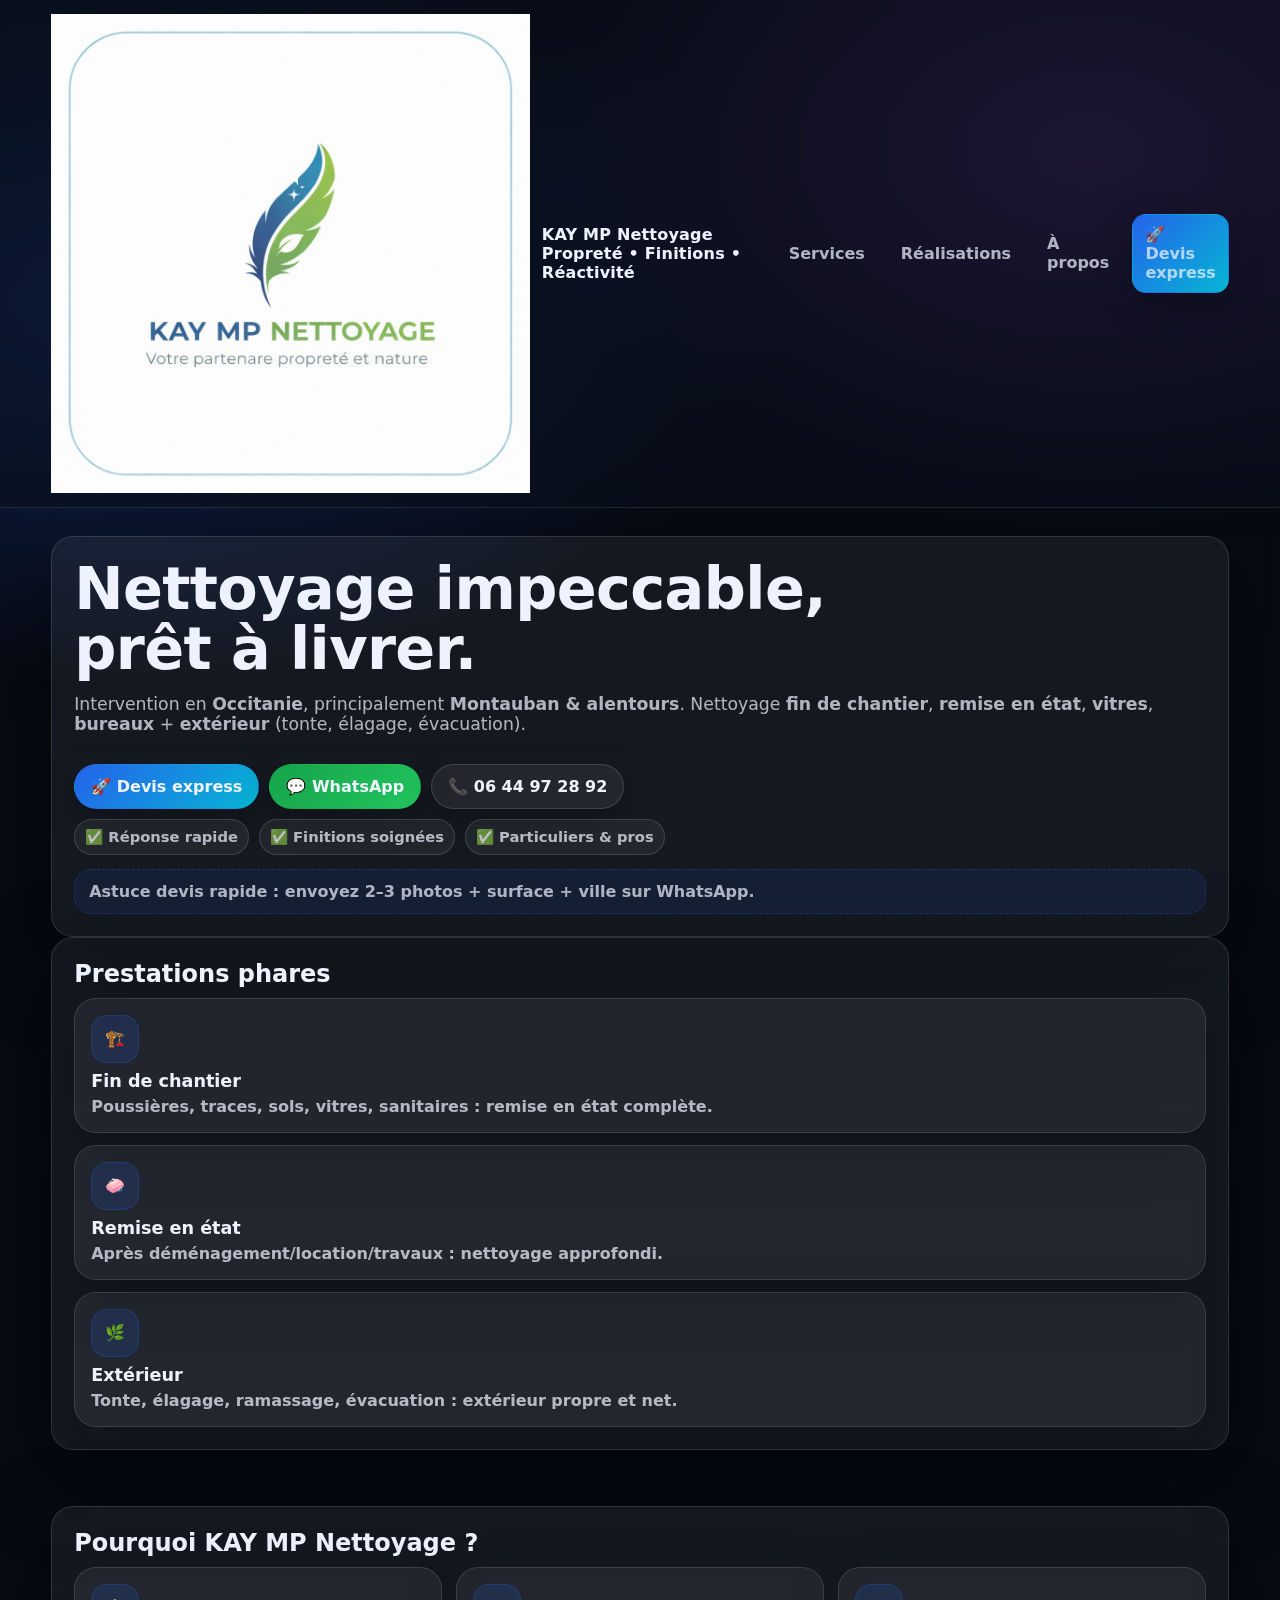
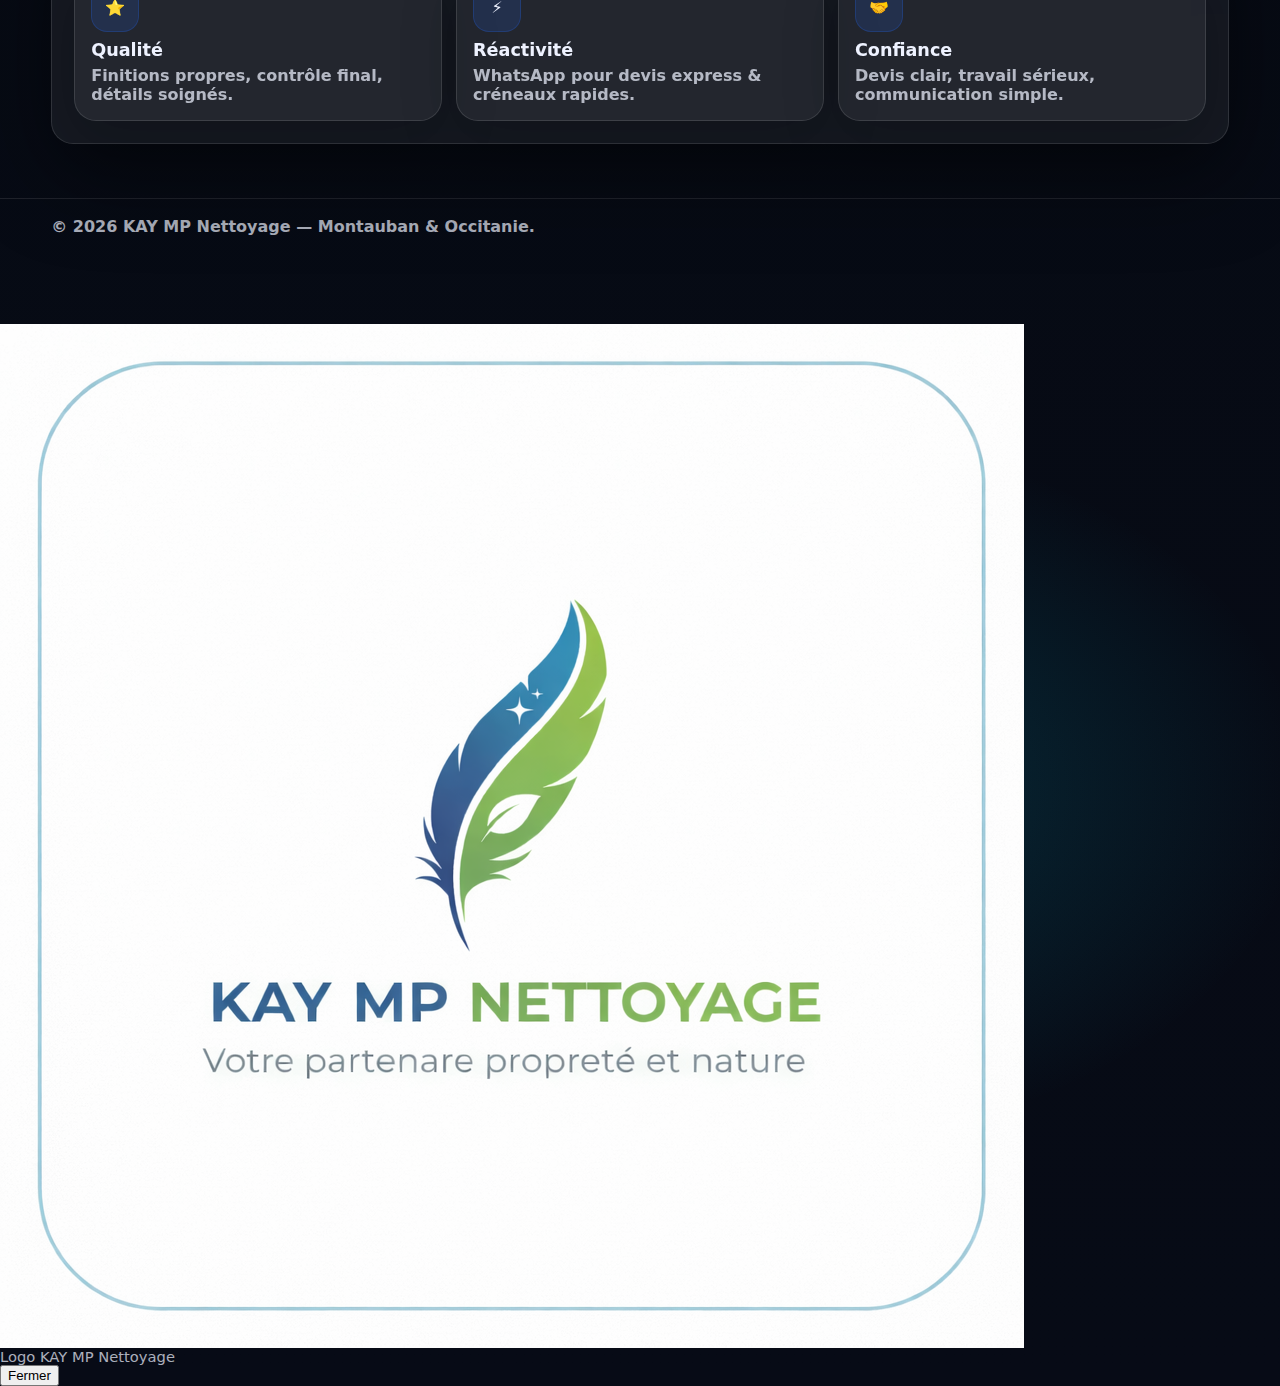
<file: index.html>
<!DOCTYPE html>
<html lang="fr">
<head>
  <meta charset="UTF-8" />
  <meta name="viewport" content="width=device-width, initial-scale=1.0" />
  <title>KAY MP Nettoyage | Fin de chantier & extérieur à Montauban</title>
  <meta name="description" content="KAY MP Nettoyage à Montauban : fin de chantier, remise en état, vitres, bureaux + extérieur (tonte, élagage, évacuation). Devis rapide." />
  <link rel="stylesheet" href="style.css" />
</head>
<body>

<header class="topbar">
  <div class="container">
    <div class="nav">
      <a class="brand" href="index.html">
        <div class="logoWrap">
          <img class="logoImg" src="images/logo.jpg" alt="Logo KAY MP Nettoyage" data-open-logo />
        </div>
        <div class="title">
          <b>KAY MP Nettoyage</b>
          <span>Propreté • Finitions • Réactivité</span>
        </div>
      </a>

      <button id="burgerBtn" class="hamburger" type="button" aria-label="Menu">☰</button>

      <nav class="navlinks" id="navMenu">
        <a href="services.html">Services</a>
        <a href="realisations.html">Réalisations</a>
        <a href="apropos.html">À propos</a>
        <a href="contact.html" class="btn primary">🚀 Devis express</a>
      </nav>
    </div>
  </div>
</header>

<main class="section">
  <div class="container">
    <div class="grid">
      <section class="card">
        <h1 class="h1">Nettoyage impeccable,<br/>prêt à livrer.</h1>
        <p class="lead">
          Intervention en <strong>Occitanie</strong>, principalement <strong>Montauban & alentours</strong>.
          Nettoyage <strong>fin de chantier</strong>, <strong>remise en état</strong>, <strong>vitres</strong>, <strong>bureaux</strong>
          + <strong>extérieur</strong> (tonte, élagage, évacuation).
        </p>

        <div style="height:14px"></div>
        <div class="btnrow">
          <a class="btn primary" href="contact.html">🚀 Devis express</a>
          <a class="btn success" href="https://wa.me/33644972892" target="_blank" rel="noopener">💬 WhatsApp</a>
          <a class="btn" href="tel:+33644972892">📞 06 44 97 28 92</a>
        </div>

        <div class="badges">
          <span class="badge">✅ Réponse rapide</span>
          <span class="badge">✅ Finitions soignées</span>
          <span class="badge">✅ Particuliers & pros</span>
        </div>

        <div style="height:14px"></div>
        <div class="notice">
          <strong>Astuce devis rapide :</strong> envoyez <strong>2–3 photos</strong> + <strong>surface</strong> + <strong>ville</strong> sur WhatsApp.
        </div>
      </section>

      <aside class="card soft">
        <h2 style="margin:0 0 10px;">Prestations phares</h2>

        <div class="service" style="margin-bottom:12px;">
          <div class="icon">🏗️</div>
          <h3>Fin de chantier</h3>
          <p>Poussières, traces, sols, vitres, sanitaires : remise en état complète.</p>
        </div>

        <div class="service" style="margin-bottom:12px;">
          <div class="icon">🧼</div>
          <h3>Remise en état</h3>
          <p>Après déménagement/location/travaux : nettoyage approfondi.</p>
        </div>

        <div class="service">
          <div class="icon">🌿</div>
          <h3>Extérieur</h3>
          <p>Tonte, élagage, ramassage, évacuation : extérieur propre et net.</p>
        </div>
      </aside>
    </div>
  </div>
</main>

<section class="section tight">
  <div class="container">
    <div class="card">
      <h2 style="margin:0 0 10px;">Pourquoi KAY MP Nettoyage ?</h2>
      <div class="cards">
        <div class="service">
          <div class="icon">⭐</div>
          <h3>Qualité</h3>
          <p>Finitions propres, contrôle final, détails soignés.</p>
        </div>
        <div class="service">
          <div class="icon">⚡</div>
          <h3>Réactivité</h3>
          <p>WhatsApp pour devis express & créneaux rapides.</p>
        </div>
        <div class="service">
          <div class="icon">🤝</div>
          <h3>Confiance</h3>
          <p>Devis clair, travail sérieux, communication simple.</p>
        </div>
      </div>
    </div>
  </div>
</section>

<footer class="footer">
  <div class="container">
    <div>© <span id="y"></span> KAY MP Nettoyage — Montauban & Occitanie.</div>
  </div>
</footer>

<!-- Modal logo -->
<div class="modal" id="logoModal" aria-hidden="true">
  <div class="modalBox">
    <img src="images/logo.jpg" alt="Logo KAY MP Nettoyage (grand)" />
    <div class="modalBar">
      <div class="small">Logo KAY MP Nettoyage</div>
      <button class="closeBtn" id="closeLogo">Fermer</button>
    </div>
  </div>
</div>

<script src="script.js"></script>
</body>
  </html>
</file>
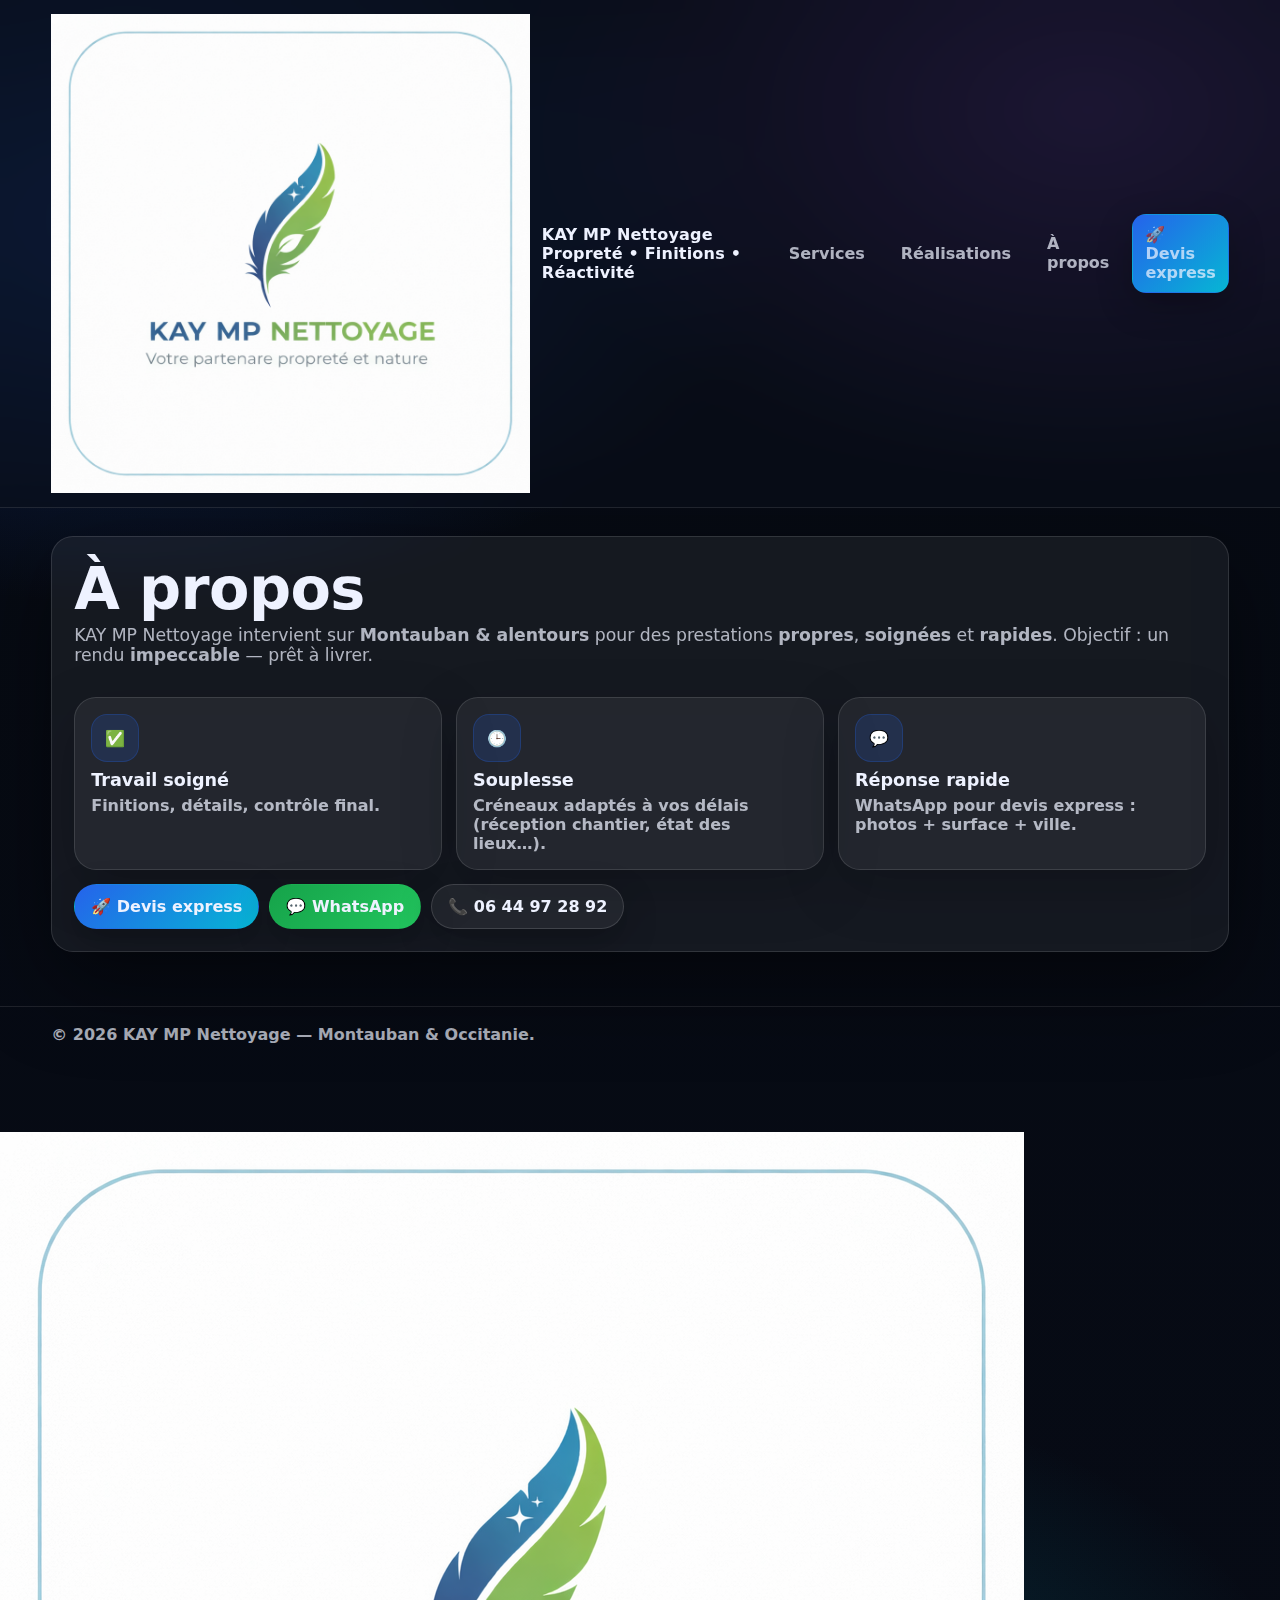
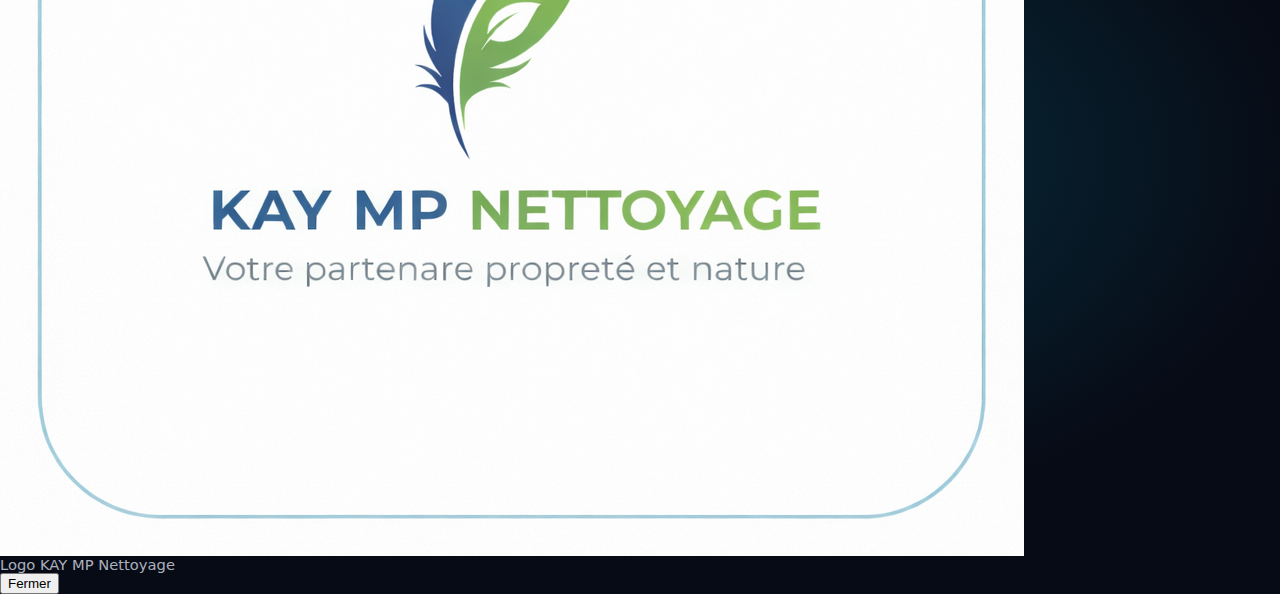
<file: apropos.html>
<!DOCTYPE html>
<html lang="fr">
<head>
  <meta charset="UTF-8" />
  <meta name="viewport" content="width=device-width, initial-scale=1.0" />
  <title>À propos | KAY MP Nettoyage</title>
  <meta name="description" content="KAY MP Nettoyage à Montauban : propreté, finitions, réactivité. Fin de chantier, remise en état, extérieur." />
  <link rel="stylesheet" href="style.css" />
</head>
<body>

<header class="topbar">
  <div class="container">
    <div class="nav">
      <a class="brand" href="index.html">
        <div class="logoWrap">
          <img class="logoImg" src="images/logo.jpg" alt="Logo KAY MP Nettoyage" data-open-logo />
        </div>
        <div class="title">
          <b>KAY MP Nettoyage</b>
          <span>Propreté • Finitions • Réactivité</span>
        </div>
      </a>

      <button id="burgerBtn" class="hamburger" type="button" aria-label="Menu">☰</button>

      <nav class="navlinks" id="navMenu">
        <a href="services.html">Services</a>
        <a href="realisations.html">Réalisations</a>
        <a href="apropos.html">À propos</a>
        <a href="contact.html" class="btn primary">🚀 Devis express</a>
      </nav>
    </div>
  </div>
</header>

<main class="section">
  <div class="container">
    <div class="card">
      <h1 class="h1" style="margin-bottom:6px;">À propos</h1>
      <p class="lead">
        KAY MP Nettoyage intervient sur <strong>Montauban & alentours</strong> pour des prestations
        <strong>propres</strong>, <strong>soignées</strong> et <strong>rapides</strong>.
        Objectif : un rendu <strong>impeccable</strong> — prêt à livrer.
      </p>

      <div style="height:16px"></div>
      <div class="cards">
        <div class="service">
          <div class="icon">✅</div>
          <h3>Travail soigné</h3>
          <p>Finitions, détails, contrôle final.</p>
        </div>
        <div class="service">
          <div class="icon">🕒</div>
          <h3>Souplesse</h3>
          <p>Créneaux adaptés à vos délais (réception chantier, état des lieux…).</p>
        </div>
        <div class="service">
          <div class="icon">💬</div>
          <h3>Réponse rapide</h3>
          <p>WhatsApp pour devis express : photos + surface + ville.</p>
        </div>
      </div>

      <div style="height:14px"></div>
      <div class="btnrow">
        <a class="btn primary" href="contact.html">🚀 Devis express</a>
        <a class="btn success" href="https://wa.me/33644972892" target="_blank" rel="noopener">💬 WhatsApp</a>
        <a class="btn" href="tel:+33644972892">📞 06 44 97 28 92</a>
      </div>
    </div>
  </div>
</main>

<footer class="footer">
  <div class="container">
    <div>© <span id="y"></span> KAY MP Nettoyage — Montauban & Occitanie.</div>
  </div>
</footer>

<!-- Modal logo -->
<div class="modal" id="logoModal" aria-hidden="true">
  <div class="modalBox">
    <img src="images/logo.jpg" alt="Logo KAY MP Nettoyage (grand)" />
    <div class="modalBar">
      <div class="small">Logo KAY MP Nettoyage</div>
      <button class="closeBtn" id="closeLogo">Fermer</button>
    </div>
  </div>
</div>

<script src="script.js"></script>
</body>
  </html>
</file>
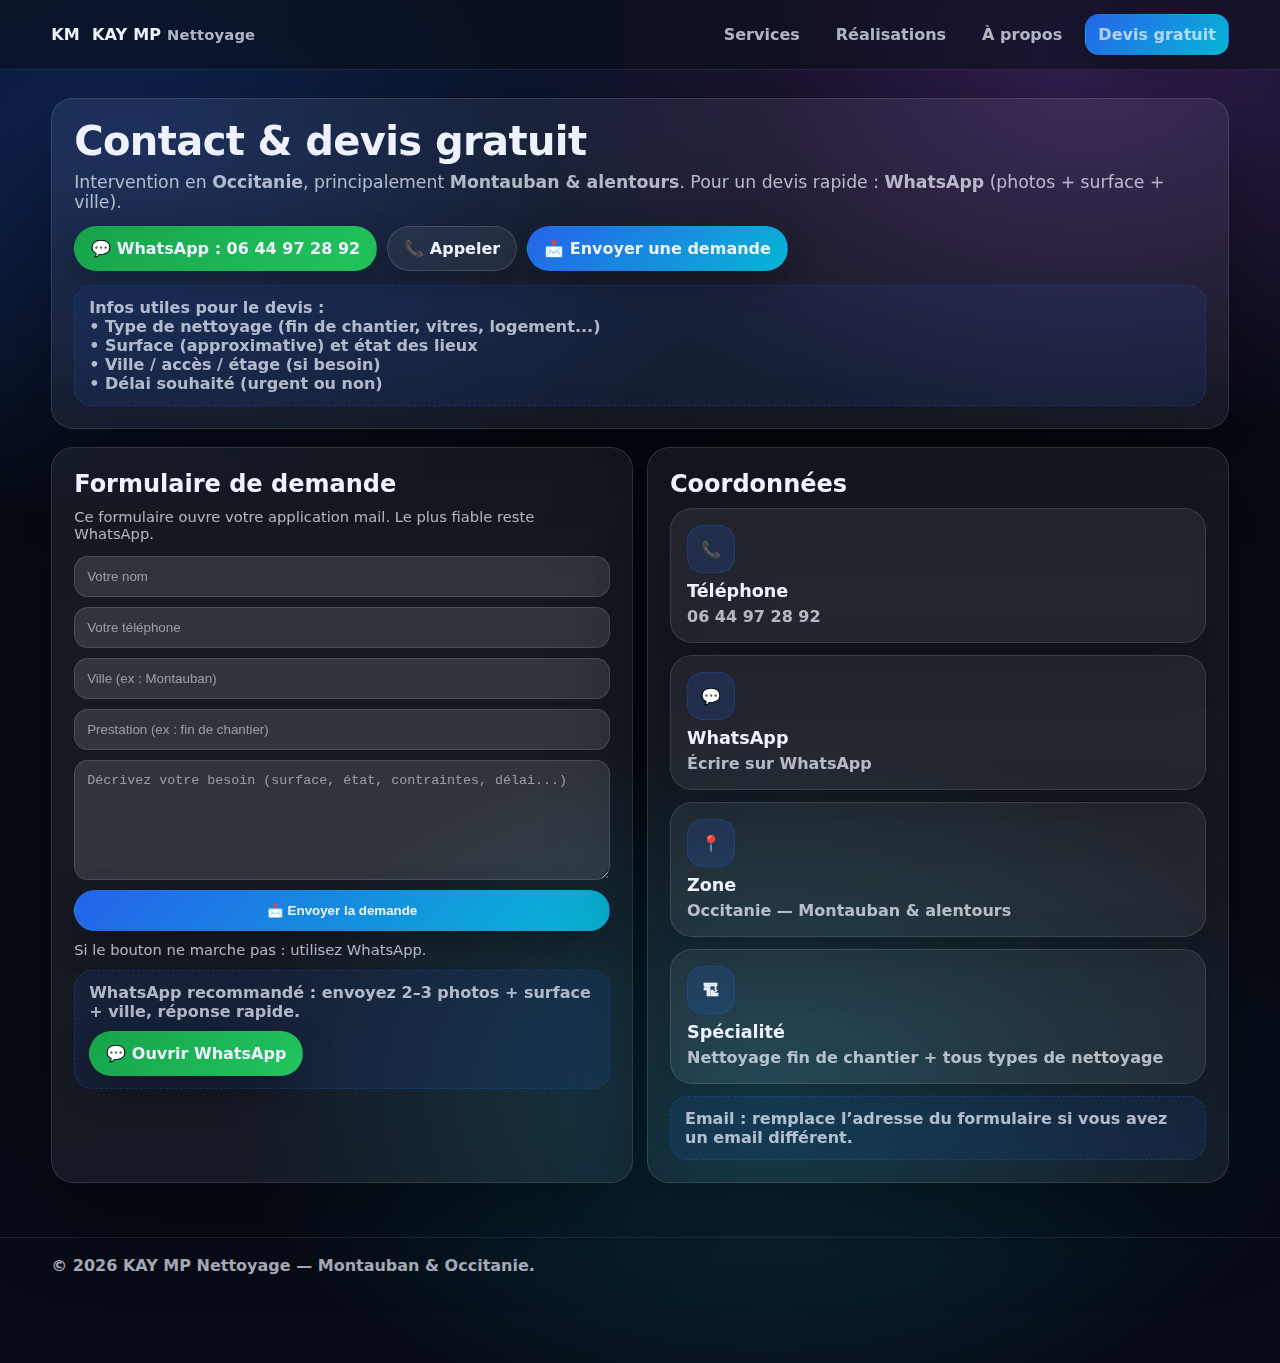
<file: contact.html>
<!DOCTYPE html>
<html lang="fr">
<head>
  <meta charset="UTF-8" />
  <meta name="viewport" content="width=device-width, initial-scale=1.0" />
  <title>Contact & Devis | KAY MP Nettoyage</title>
  <meta name="description" content="Contactez KAY MP Nettoyage à Montauban : devis gratuit, WhatsApp, téléphone. Spécialiste fin de chantier et remise en état." />
  <link rel="stylesheet" href="style.css" />
</head>
<body>

<header class="topbar">
  <div class="container">
    <div class="nav">
      <a class="brand" href="index.html">
        <div class="logo">KM</div>
        <div>KAY MP <span class="small">Nettoyage</span></div>
      </a>

      <div class="hamburger" onclick="toggleMenu()">☰</div>

      <nav class="navlinks" id="navMenu">
        <a href="services.html">Services</a>
        <a href="realisations.html">Réalisations</a>
        <a href="apropos.html">À propos</a>
        <a href="contact.html" class="btn primary">Devis gratuit</a>
      </nav>
    </div>
  </div>
</header>

<main class="section">
  <div class="container">

    <div class="card">
      <h1 class="h1" style="font-size:clamp(26px,3.2vw,40px);margin-bottom:10px;">Contact & devis gratuit</h1>
      <p class="lead" style="margin:0;">
        Intervention en <strong>Occitanie</strong>, principalement <strong>Montauban & alentours</strong>.
        Pour un devis rapide : <strong>WhatsApp</strong> (photos + surface + ville).
      </p>

      <div style="height:14px;"></div>
      <div class="btnrow">
        <a class="btn success" href="https://wa.me/33644972892" target="_blank" rel="noopener">💬 WhatsApp : 06 44 97 28 92</a>
        <a class="btn" href="tel:+33644972892">📞 Appeler</a>
        <a class="btn primary" href="#form">📩 Envoyer une demande</a>
      </div>

      <div style="height:14px;"></div>
      <div class="notice">
        <strong>Infos utiles pour le devis :</strong><br/>
        • Type de nettoyage (fin de chantier, vitres, logement...)<br/>
        • Surface (approximative) et état des lieux<br/>
        • Ville / accès / étage (si besoin)<br/>
        • Délai souhaité (urgent ou non)
      </div>
    </div>

    <div style="height:18px;"></div>

    <div class="split">
      <section class="card" id="form">
        <h2 style="margin:0 0 10px;">Formulaire de demande</h2>
        <p class="small" style="margin:0 0 14px;">
          Ce formulaire ouvre votre application mail. Le plus fiable reste WhatsApp.
        </p>

        <form action="mailto:contact@kaympnettoyage.fr" method="post" enctype="text/plain">
          <div style="display:grid;gap:10px;">
            <input type="text" name="Nom" placeholder="Votre nom" required>
            <input type="tel" name="Téléphone" placeholder="Votre téléphone" required>
            <input type="text" name="Ville" placeholder="Ville (ex : Montauban)" required>
            <input type="text" name="Prestation" placeholder="Prestation (ex : fin de chantier)" required>
            <textarea name="Message" placeholder="Décrivez votre besoin (surface, état, contraintes, délai...)" required></textarea>

            <button type="submit" class="btn primary">📩 Envoyer la demande</button>
            <div class="small">Si le bouton ne marche pas : utilisez WhatsApp.</div>
          </div>
        </form>

        <div style="height:12px;"></div>
        <div class="notice">
          <strong>WhatsApp recommandé :</strong> envoyez 2–3 photos + surface + ville, réponse rapide.
          <div style="height:10px;"></div>
          <a class="btn success" href="https://wa.me/33644972892" target="_blank" rel="noopener">💬 Ouvrir WhatsApp</a>
        </div>
      </section>

      <aside class="card">
        <h2 style="margin:0 0 10px;">Coordonnées</h2>

        <div class="service" style="margin-bottom:12px;">
          <div class="icon">📞</div>
          <h3>Téléphone</h3>
          <p><a href="tel:+33644972892">06 44 97 28 92</a></p>
        </div>

        <div class="service" style="margin-bottom:12px;">
          <div class="icon">💬</div>
          <h3>WhatsApp</h3>
          <p><a href="https://wa.me/33644972892" target="_blank" rel="noopener">Écrire sur WhatsApp</a></p>
        </div>

        <div class="service" style="margin-bottom:12px;">
          <div class="icon">📍</div>
          <h3>Zone</h3>
          <p>Occitanie — Montauban & alentours</p>
        </div>

        <div class="service">
          <div class="icon">🏗</div>
          <h3>Spécialité</h3>
          <p>Nettoyage fin de chantier + tous types de nettoyage</p>
        </div>

        <div style="height:12px;"></div>
        <div class="notice">
          <strong>Email :</strong> remplace l’adresse du formulaire si vous avez un email différent.
        </div>
      </aside>
    </div>

  </div>
</main>

<footer class="footer">
  <div class="container">
    <div>© <span id="y"></span> KAY MP Nettoyage — Montauban & Occitanie.</div>
  </div>
</footer>

<script>
  document.getElementById("y").textContent = new Date().getFullYear();

  function toggleMenu(){
    document.getElementById("navMenu").classList.toggle("show");
  }

  // Fermer le menu si on clique en dehors (mobile)
  document.addEventListener("click", (e) => {
    const menu = document.getElementById("navMenu");
    const burger = document.querySelector(".hamburger");
    if (!menu || !burger) return;
    const clickedInside = menu.contains(e.target) || burger.contains(e.target);
    if (!clickedInside) menu.classList.remove("show");
  });
</script>

</body>
</html>
</file>
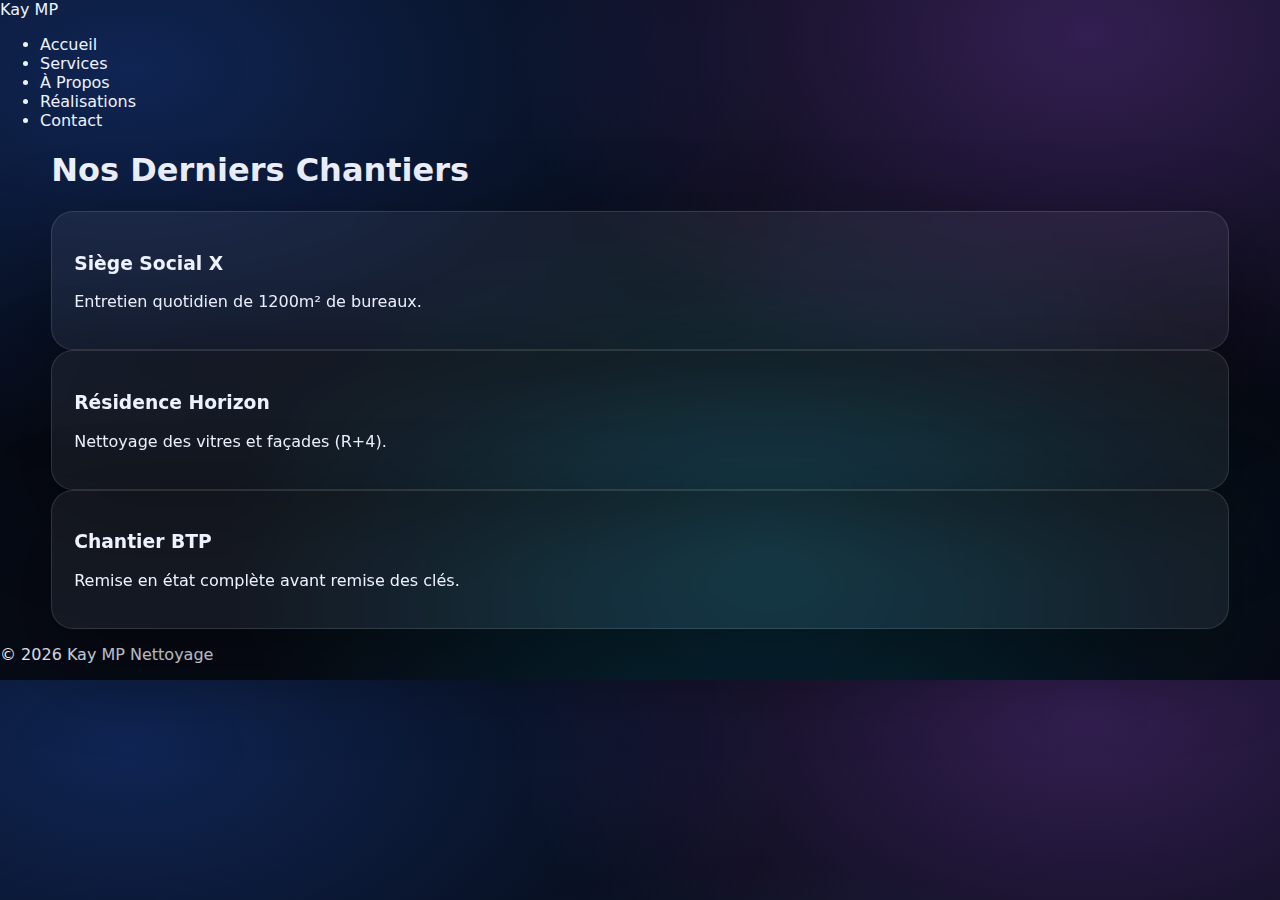
<file: réalisations.html>
<!DOCTYPE html>
<html lang="fr">
<head>
    <meta charset="UTF-8">
    <title>Réalisations | Kay MP Nettoyage</title>
    <link rel="stylesheet" href="style.css">
</head>
<body>
    <nav>
        <div class="logo">Kay MP</div>
        <ul>
            <li><a href="index.html">Accueil</a></li>
            <li><a href="services.html">Services</a></li>
            <li><a href="apropos.html">À Propos</a></li>
            <li><a href="realisations.html">Réalisations</a></li>
            <li><a href="contact.html">Contact</a></li>
        </ul>
    </nav>
    <div class="container">
        <h1>Nos Derniers Chantiers</h1>
        <div class="grid">
            <div class="card"><h3>Siège Social X</h3><p>Entretien quotidien de 1200m² de bureaux.</p></div>
            <div class="card"><h3>Résidence Horizon</h3><p>Nettoyage des vitres et façades (R+4).</p></div>
            <div class="card"><h3>Chantier BTP</h3><p>Remise en état complète avant remise des clés.</p></div>
        </div>
    </div>
    <footer><p>&copy; 2026 Kay MP Nettoyage</p></footer>
</body>
</html>
</file>
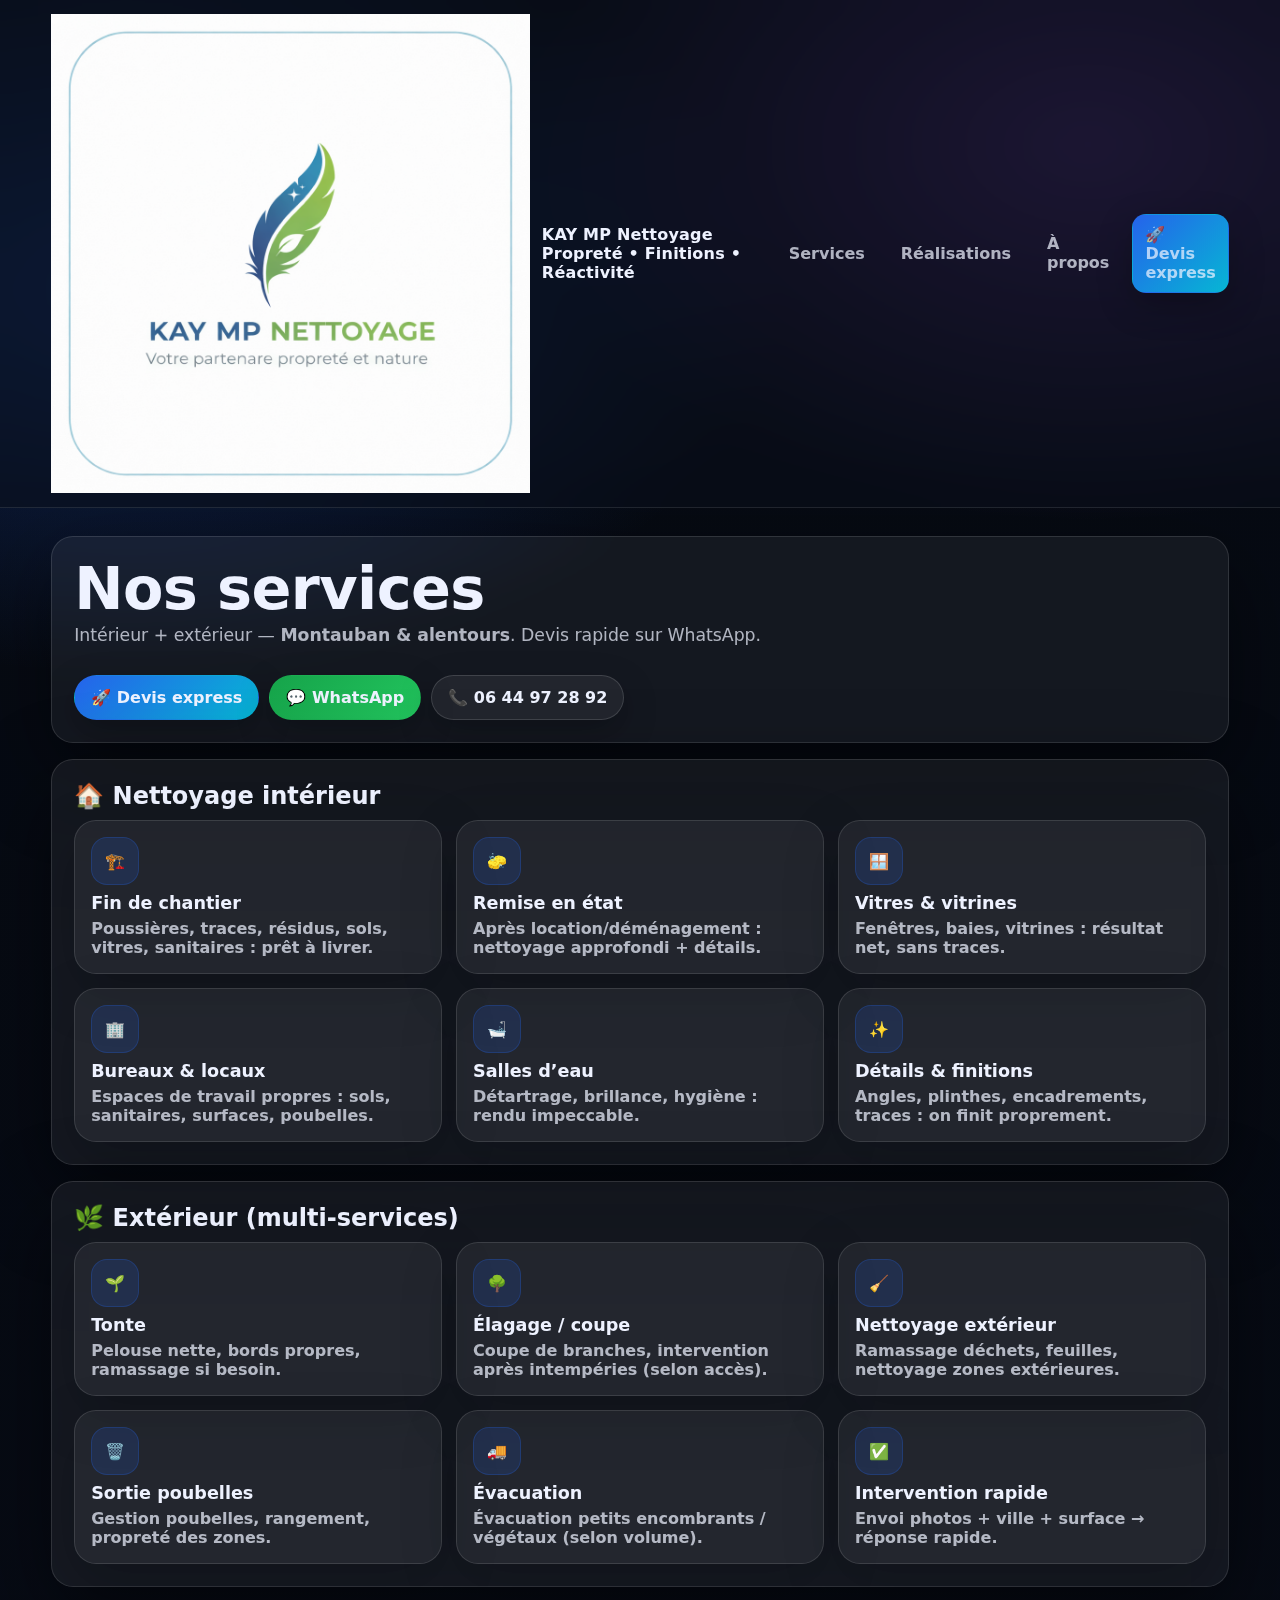
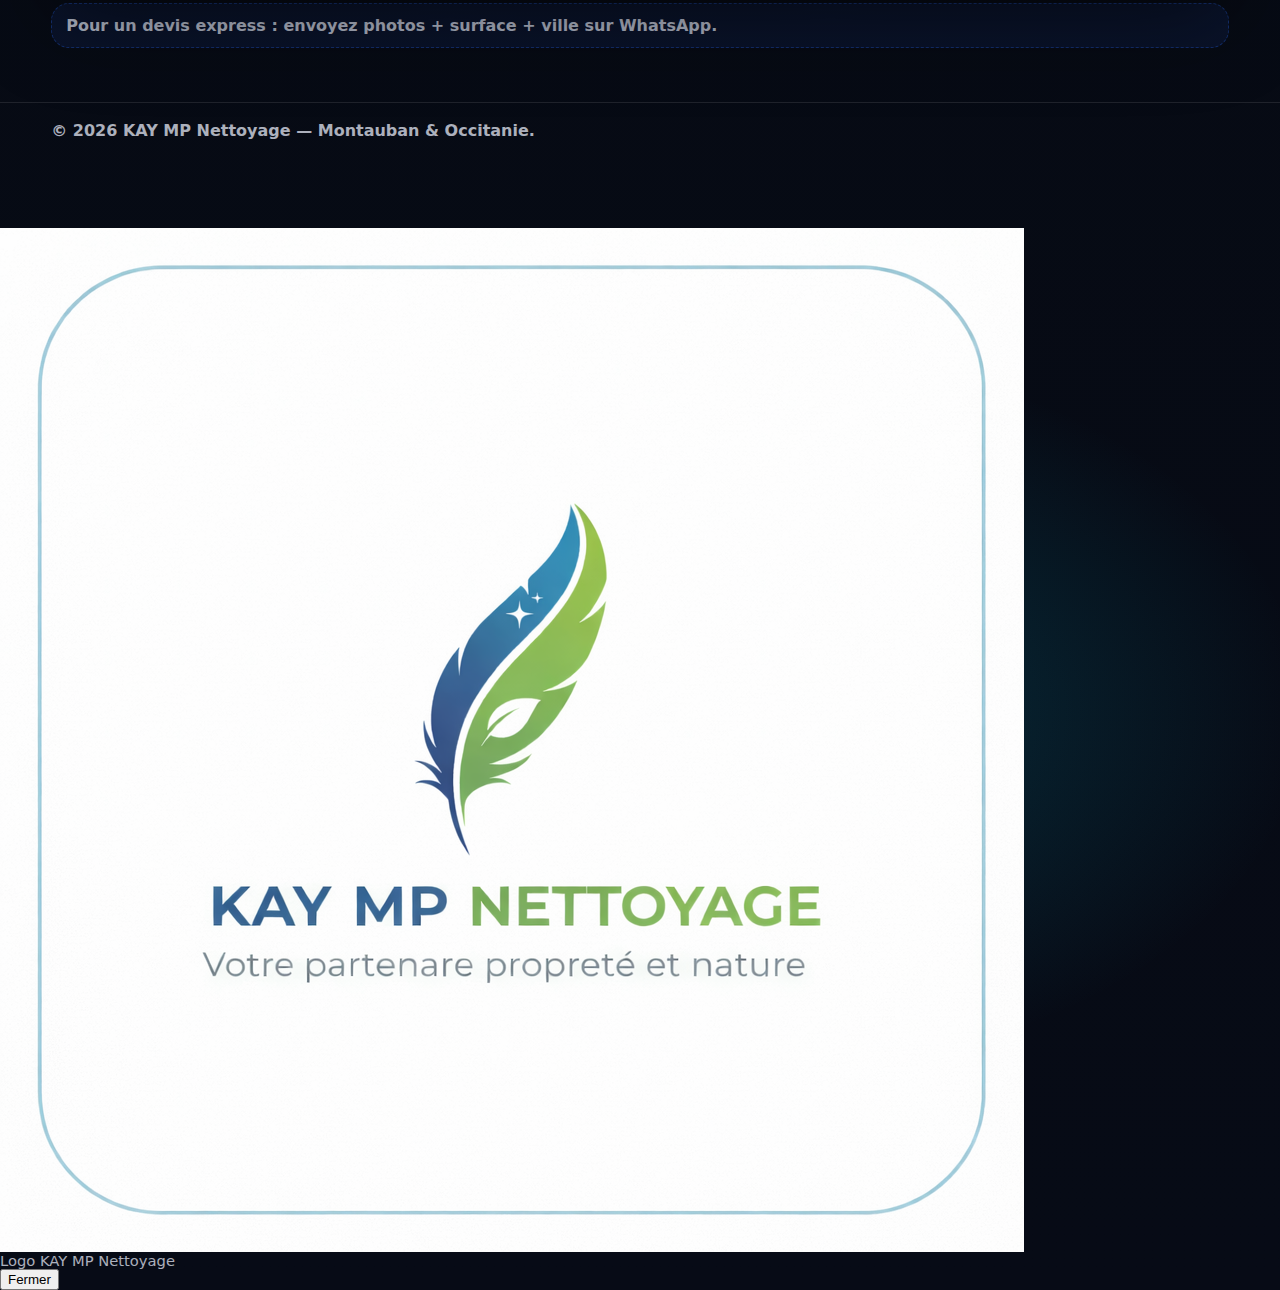
<file: services.html>
<!DOCTYPE html>
<html lang="fr">
<head>
  <meta charset="UTF-8" />
  <meta name="viewport" content="width=device-width, initial-scale=1.0" />
  <title>Services | KAY MP Nettoyage</title>
  <meta name="description" content="Services KAY MP Nettoyage : fin de chantier, remise en état, vitres, bureaux + extérieur (tonte, élagage, évacuation)." />
  <link rel="stylesheet" href="style.css" />
</head>
<body>

<header class="topbar">
  <div class="container">
    <div class="nav">
      <a class="brand" href="index.html">
        <div class="logoWrap">
          <img class="logoImg" src="images/logo.jpg" alt="Logo KAY MP Nettoyage" data-open-logo />
        </div>
        <div class="title">
          <b>KAY MP Nettoyage</b>
          <span>Propreté • Finitions • Réactivité</span>
        </div>
      </a>

      <button id="burgerBtn" class="hamburger" type="button" aria-label="Menu">☰</button>

      <nav class="navlinks" id="navMenu">
        <a href="services.html">Services</a>
        <a href="realisations.html">Réalisations</a>
        <a href="apropos.html">À propos</a>
        <a href="contact.html" class="btn primary">🚀 Devis express</a>
      </nav>
    </div>
  </div>
</header>

<main class="section">
  <div class="container">
    <div class="card">
      <h1 class="h1" style="margin-bottom:6px;">Nos services</h1>
      <p class="lead">Intérieur + extérieur — <strong>Montauban & alentours</strong>. Devis rapide sur WhatsApp.</p>

      <div style="height:14px"></div>
      <div class="btnrow">
        <a class="btn primary" href="contact.html">🚀 Devis express</a>
        <a class="btn success" href="https://wa.me/33644972892" target="_blank" rel="noopener">💬 WhatsApp</a>
        <a class="btn" href="tel:+33644972892">📞 06 44 97 28 92</a>
      </div>
    </div>

    <div style="height:16px"></div>

    <section class="card">
      <h2 style="margin:0 0 10px;">🏠 Nettoyage intérieur</h2>
      <div class="cards">
        <div class="service">
          <div class="icon">🏗️</div>
          <h3>Fin de chantier</h3>
          <p>Poussières, traces, résidus, sols, vitres, sanitaires : prêt à livrer.</p>
        </div>
        <div class="service">
          <div class="icon">🧽</div>
          <h3>Remise en état</h3>
          <p>Après location/déménagement : nettoyage approfondi + détails.</p>
        </div>
        <div class="service">
          <div class="icon">🪟</div>
          <h3>Vitres & vitrines</h3>
          <p>Fenêtres, baies, vitrines : résultat net, sans traces.</p>
        </div>
        <div class="service">
          <div class="icon">🏢</div>
          <h3>Bureaux & locaux</h3>
          <p>Espaces de travail propres : sols, sanitaires, surfaces, poubelles.</p>
        </div>
        <div class="service">
          <div class="icon">🛁</div>
          <h3>Salles d’eau</h3>
          <p>Détartrage, brillance, hygiène : rendu impeccable.</p>
        </div>
        <div class="service">
          <div class="icon">✨</div>
          <h3>Détails & finitions</h3>
          <p>Angles, plinthes, encadrements, traces : on finit proprement.</p>
        </div>
      </div>
    </section>

    <div style="height:16px"></div>

    <section class="card">
      <h2 style="margin:0 0 10px;">🌿 Extérieur (multi-services)</h2>
      <div class="cards">
        <div class="service">
          <div class="icon">🌱</div>
          <h3>Tonte</h3>
          <p>Pelouse nette, bords propres, ramassage si besoin.</p>
        </div>
        <div class="service">
          <div class="icon">🌳</div>
          <h3>Élagage / coupe</h3>
          <p>Coupe de branches, intervention après intempéries (selon accès).</p>
        </div>
        <div class="service">
          <div class="icon">🧹</div>
          <h3>Nettoyage extérieur</h3>
          <p>Ramassage déchets, feuilles, nettoyage zones extérieures.</p>
        </div>
        <div class="service">
          <div class="icon">🗑️</div>
          <h3>Sortie poubelles</h3>
          <p>Gestion poubelles, rangement, propreté des zones.</p>
        </div>
        <div class="service">
          <div class="icon">🚚</div>
          <h3>Évacuation</h3>
          <p>Évacuation petits encombrants / végétaux (selon volume).</p>
        </div>
        <div class="service">
          <div class="icon">✅</div>
          <h3>Intervention rapide</h3>
          <p>Envoi photos + ville + surface → réponse rapide.</p>
        </div>
      </div>
    </section>

    <div style="height:16px"></div>

    <div class="notice">
      <strong>Pour un devis express :</strong> envoyez <strong>photos</strong> + <strong>surface</strong> + <strong>ville</strong> sur WhatsApp.
    </div>
  </div>
</main>

<footer class="footer">
  <div class="container">
    <div>© <span id="y"></span> KAY MP Nettoyage — Montauban & Occitanie.</div>
  </div>
</footer>

<!-- Modal logo -->
<div class="modal" id="logoModal" aria-hidden="true">
  <div class="modalBox">
    <img src="images/logo.jpg" alt="Logo KAY MP Nettoyage (grand)" />
    <div class="modalBar">
      <div class="small">Logo KAY MP Nettoyage</div>
      <button class="closeBtn" id="closeLogo">Fermer</button>
    </div>
  </div>
</div>

<script src="script.js"></script>
</body>
</html>
</file>
<file: style.css>
:root{
  --bg:#060a12;
  --bg2:#070b16;
  --card:rgba(255,255,255,.06);
  --card2:rgba(255,255,255,.09);
  --line:rgba(255,255,255,.12);
  --text:#eef2ff;
  --muted:rgba(238,242,255,.72);

  --brand:#2563eb;
  --brand2:#06b6d4;
  --hot:#a855f7;
  --success:#16a34a;

  --radius:22px;
  --shadow:0 30px 90px rgba(0,0,0,.45);
  --shadow2:0 14px 40px rgba(0,0,0,.35);
  --max:1180px;

  --glass: blur(14px);
}

*{box-sizing:border-box}
html,body{margin:0;padding:0}
body{
  font-family: ui-sans-serif, system-ui, -apple-system, Segoe UI, Roboto, Arial, sans-serif;
  color:var(--text);
  background:
    radial-gradient(1200px 700px at 10% 10%, rgba(37,99,235,.30), transparent 55%),
    radial-gradient(1000px 650px at 85% 5%, rgba(168,85,247,.28), transparent 58%),
    radial-gradient(900px 600px at 60% 80%, rgba(6,182,212,.22), transparent 60%),
    linear-gradient(180deg, var(--bg), var(--bg2));
  overflow-x:hidden;
}

a{color:inherit;text-decoration:none}
img{max-width:100%;height:auto;display:block}

.container{width:min(92vw,var(--max));margin:0 auto}

/* ===== Ambient animated glow ===== */
.ambient{
  position:fixed; inset:-40px;
  pointer-events:none;
  background:
    radial-gradient(600px 420px at 12% 20%, rgba(37,99,235,.14), transparent 55%),
    radial-gradient(620px 440px at 86% 24%, rgba(168,85,247,.14), transparent 58%),
    radial-gradient(720px 520px at 55% 85%, rgba(6,182,212,.12), transparent 60%);
  filter: blur(18px);
  animation: drift 16s ease-in-out infinite alternate;
  opacity:.95;
  z-index:-1;
}
@keyframes drift{
  0%{transform: translate3d(0,0,0) scale(1)}
  100%{transform: translate3d(-18px,14px,0) scale(1.05)}
}

/* ===== Topbar ===== */
.topbar{
  position:sticky; top:0; z-index:80;
  background: rgba(10,14,25,.55);
  border-bottom:1px solid rgba(255,255,255,.10);
  backdrop-filter: var(--glass);
}
.nav{
  position:relative;
  display:flex; align-items:center; justify-content:space-between;
  padding:14px 0;
  gap:12px;
}
.brand{
  display:flex; align-items:center; gap:12px;
  font-weight:900;
  letter-spacing:.2px;
}
.logo-img {
  height: 90px;   /* avant ~45px */
  width: 90px;
  object-fit: contain;
  border-radius: 18px;
  background: white;
  padding: 6px;
  box-shadow: 0 6px 18px rgba(0,0,0,0.25);
  transition: transform 0.3s ease;
}

.logo-img:hover {
  transform: scale(1.08);
}
}
.brand .name{display:flex;flex-direction:column;line-height:1.1}
.brand .name strong{font-size:1.06rem}
.brand .name span{font-size:.88rem;color:var(--muted);font-weight:700}

/* ===== Nav links ===== */
.navlinks{
  display:flex; align-items:center; gap:10px;
}
.navlinks a{
  padding:10px 12px;
  border-radius:14px;
  color:var(--muted);
  font-weight:800;
  border:1px solid transparent;
  transition:.18s ease;
}
.navlinks a:hover{
  color:var(--text);
  background: rgba(255,255,255,.06);
  border-color: rgba(255,255,255,.12);
}
.hamburger{
  display:none;
  width:44px;height:44px;
  border-radius:14px;
  border:1px solid rgba(255,255,255,.14);
  background: rgba(255,255,255,.06);
  backdrop-filter: var(--glass);
  box-shadow: var(--shadow2);
  cursor:pointer;
}
.hamburger .bars{width:18px;height:12px;display:grid;gap:3px;margin:auto}
.hamburger .bars span{height:2px;border-radius:999px;background: rgba(238,242,255,.85)}
.hamburger:focus{outline:3px solid rgba(37,99,235,.25)}

@media (max-width: 940px){
  .hamburger{display:block}
  .navlinks{
    position:absolute;
    top:68px; right:0;
    width:min(92vw, 320px);
    padding:12px;
    background: rgba(10,14,25,.78);
    border:1px solid rgba(255,255,255,.12);
    border-radius: var(--radius);
    backdrop-filter: var(--glass);
    box-shadow: var(--shadow);

    flex-direction:column;
    align-items:stretch;

    opacity:0;
    transform: translateY(-10px);
    pointer-events:none;
    transition:.22s ease;
  }
  .navlinks.show{
    opacity:1;
    transform: translateY(0);
    pointer-events:auto;
  }
  .navlinks a{width:100%}
}

/* ===== Buttons ===== */
.btn{
  display:inline-flex; align-items:center; justify-content:center;
  gap:10px;
  padding:12px 16px;
  border-radius:999px;
  border:1px solid rgba(255,255,255,.14);
  background: rgba(255,255,255,.06);
  color:var(--text);
  font-weight:900;
  box-shadow: 0 12px 34px rgba(0,0,0,.26);
  transition: transform .15s ease, box-shadow .15s ease, background .15s ease;
  user-select:none;
}
.btn:hover{transform: translateY(-1px); box-shadow: var(--shadow2); background: rgba(255,255,255,.09)}
.btn.primary{
  border-color: transparent;
  background: linear-gradient(135deg, var(--brand), var(--brand2));
}
.btn.hot{
  border-color: transparent;
  background: linear-gradient(135deg, var(--hot), var(--brand2));
}
.btn.success{
  border-color: transparent;
  background: linear-gradient(135deg, var(--success), #22c55e);
}
.btnrow{display:flex; gap:10px; flex-wrap:wrap}

/* ===== Sections ===== */
.hero{padding:62px 0 26px}
.section{padding:28px 0}
.card{
  background: rgba(255,255,255,.06);
  border:1px solid rgba(255,255,255,.12);
  border-radius: var(--radius);
  padding:22px;
  backdrop-filter: var(--glass);
  box-shadow: var(--shadow);
}

/* Hero cinematic block */
.hero-wrap{
  position:relative;
  overflow:hidden;
  border-radius: calc(var(--radius) + 6px);
}
.hero-wrap::before{
  content:"";
  position:absolute; inset:-2px;
  background:
    radial-gradient(600px 380px at 16% 22%, rgba(37,99,235,.34), transparent 60%),
    radial-gradient(560px 360px at 78% 18%, rgba(168,85,247,.30), transparent 60%),
    radial-gradient(700px 460px at 60% 90%, rgba(6,182,212,.26), transparent 62%),
    linear-gradient(180deg, rgba(255,255,255,.05), rgba(255,255,255,.01));
  filter: blur(0px);
  opacity:.95;
  z-index:0;
}
.hero-wrap::after{
  content:"";
  position:absolute; inset:0;
  background-image:
    radial-gradient(rgba(255,255,255,.06) 1px, transparent 1px);
  background-size: 18px 18px;
  opacity:.25;
  z-index:0;
}
.hero-inner{position:relative; z-index:1}

.h1{
  font-size: clamp(34px, 4.6vw, 64px);
  line-height:1.03;
  margin:0 0 14px;
  letter-spacing:-.6px;
}
.h2{
  font-size: clamp(22px, 2.7vw, 36px);
  margin:0 0 10px;
  letter-spacing:-.3px;
}
.lead{
  margin:0 0 16px;
  color:var(--muted);
  font-size:1.08rem;
}
.small{font-size:.92rem;color:var(--muted)}

.grid-hero{
  display:grid;
  grid-template-columns: 1.15fr .85fr;
  gap:16px;
  align-items:stretch;
}
@media (max-width: 940px){
  .grid-hero{grid-template-columns:1fr}
}

.badges{display:flex;gap:10px;flex-wrap:wrap;margin-top:10px}
.badge{
  padding:8px 10px;border-radius:999px;
  border:1px solid rgba(255,255,255,.14);
  background: rgba(255,255,255,.06);
  color:var(--muted);
  font-weight:900;
  font-size:.92rem;
}

.kpi{
  display:grid;
  grid-template-columns: repeat(3, 1fr);
  gap:10px;
  margin-top:14px;
}
@media (max-width: 940px){ .kpi{grid-template-columns:1fr} }
.kpi .item{
  border:1px solid rgba(255,255,255,.14);
  border-radius: 18px;
  padding:12px;
  background: rgba(255,255,255,.05);
}
.kpi .item strong{display:block;font-size:1.08rem}
.kpi .item span{color:var(--muted);font-size:.92rem;font-weight:700}

.split{
  display:grid;
  grid-template-columns: 1fr 1fr;
  gap:14px;
}
@media (max-width: 940px){ .split{grid-template-columns:1fr} }

.cards{
  display:grid;
  grid-template-columns: repeat(3, 1fr);
  gap:14px;
}
@media (max-width: 940px){ .cards{grid-template-columns:1fr} }

.service{
  background: rgba(255,255,255,.06);
  border:1px solid rgba(255,255,255,.12);
  border-radius: var(--radius);
  padding:16px;
  box-shadow: 0 18px 55px rgba(0,0,0,.22);
  transition: transform .16s ease, background .16s ease;
}
.service:hover{transform: translateY(-2px); background: rgba(255,255,255,.08)}
.icon{
  width:48px;height:48px;border-radius:16px;
  background: rgba(37,99,235,.16);
  border:1px solid rgba(37,99,235,.25);
  display:grid;place-items:center;
  font-weight:900;
  margin-bottom:8px;
}
.service h3{margin:0 0 6px;font-size:1.10rem}
.service p{margin:0;color:var(--muted);font-weight:650}

.notice{
  padding:12px 14px;border-radius:18px;
  border:1px dashed rgba(37,99,235,.35);
  background: rgba(37,99,235,.10);
  color:var(--muted);
  font-weight:800;
}

/* ===== Forms ===== */
input, textarea, select{
  width:100%;
  padding:12px 12px;
  border-radius:14px;
  border:1px solid rgba(255,255,255,.14);
  background: rgba(255,255,255,.06);
  color:var(--text);
  outline:none;
  backdrop-filter: var(--glass);
}
input::placeholder, textarea::placeholder{color:rgba(238,242,255,.55)}
textarea{min-height:120px;resize:vertical}
.form-grid{display:grid;gap:10px}

/* ===== Gallery + Lightbox ===== */
.gallery{
  display:grid;
  grid-template-columns: repeat(4, 1fr);
  gap:12px;
}
@media (max-width: 940px){ .gallery{grid-template-columns: repeat(2, 1fr)} }

.shot{
  position:relative;
  border:1px solid rgba(255,255,255,.14);
  border-radius: var(--radius);
  overflow:hidden;
  background: rgba(255,255,255,.06);
  box-shadow: 0 18px 55px rgba(0,0,0,.22);
  cursor:zoom-in;
}
.shot img{
  width:100%;
  height:220px;
  object-fit:cover;
}
.cap{
  position:absolute;
  left:10px;bottom:10px;
  background: rgba(10,14,25,.65);
  border:1px solid rgba(255,255,255,.14);
  border-radius:999px;
  padding:7px 10px;
  font-size:.9rem;
  color:rgba(238,242,255,.88);
  font-weight:900;
  backdrop-filter: var(--glass);
}

.lightbox{
  position:fixed;inset:0;
  display:none;
  background: rgba(0,0,0,.80);
  backdrop-filter: blur(8px);
  z-index:9999;
  padding:18px;
}
.lightbox.open{display:grid;place-items:center}
.lightbox .frame{
  width:min(1100px, 96vw);
  border-radius: 22px;
  overflow:hidden;
  border:1px solid rgba(255,255,255,.14);
  background: rgba(10,14,25,.50);
  box-shadow: 0 40px 120px rgba(0,0,0,.60);
}
.lightbox img{
  width:100%;
  height:min(74vh, 720px);
  object-fit:contain;
  background: rgba(0,0,0,.35);
}
.lightbox .bar{
  display:flex;justify-content:space-between;align-items:center;
  padding:10px 12px;
  color:#fff;
  font-weight:900;
}
.lightbox .hint{color:rgba(255,255,255,.70);font-weight:800;font-size:.92rem}
.lb-btn{
  border:1px solid rgba(255,255,255,.16);
  background: rgba(255,255,255,.08);
  color:#fff;
  font-weight:900;
  border-radius:999px;
  padding:10px 12px;
  cursor:pointer;
}

/* ===== Mobile CTA bar ===== */
.cta-bar{
  position:fixed;
  left:12px; right:12px; bottom:12px;
  display:none;
  gap:10px;
  z-index:1200;
}
.cta-bar .btn{flex:1}
@media (max-width: 940px){
  .cta-bar{display:flex}
}

/* ===== Footer ===== */
.footer{
  margin-top:26px;
  border-top:1px solid rgba(255,255,255,.10);
  padding:18px 0 88px;
  color:var(--muted);
  font-weight:700;
                 }
</file>
